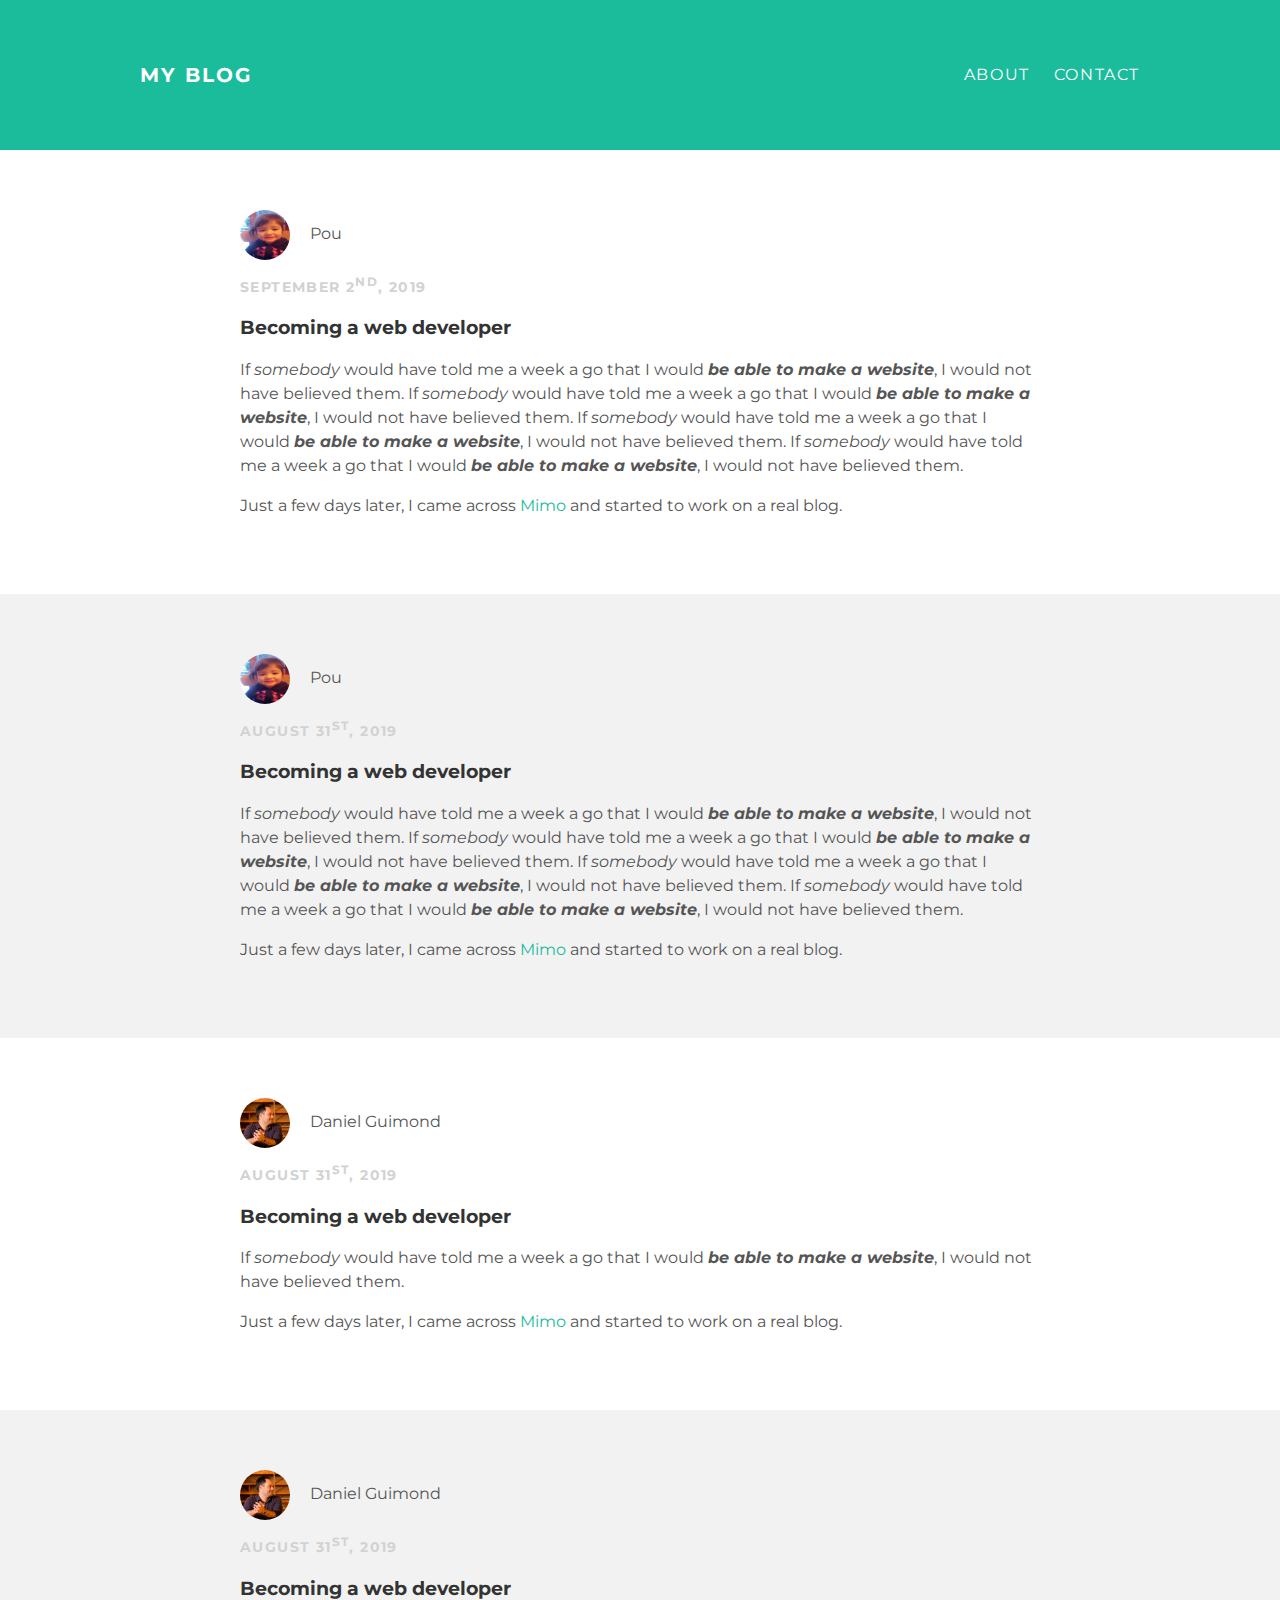
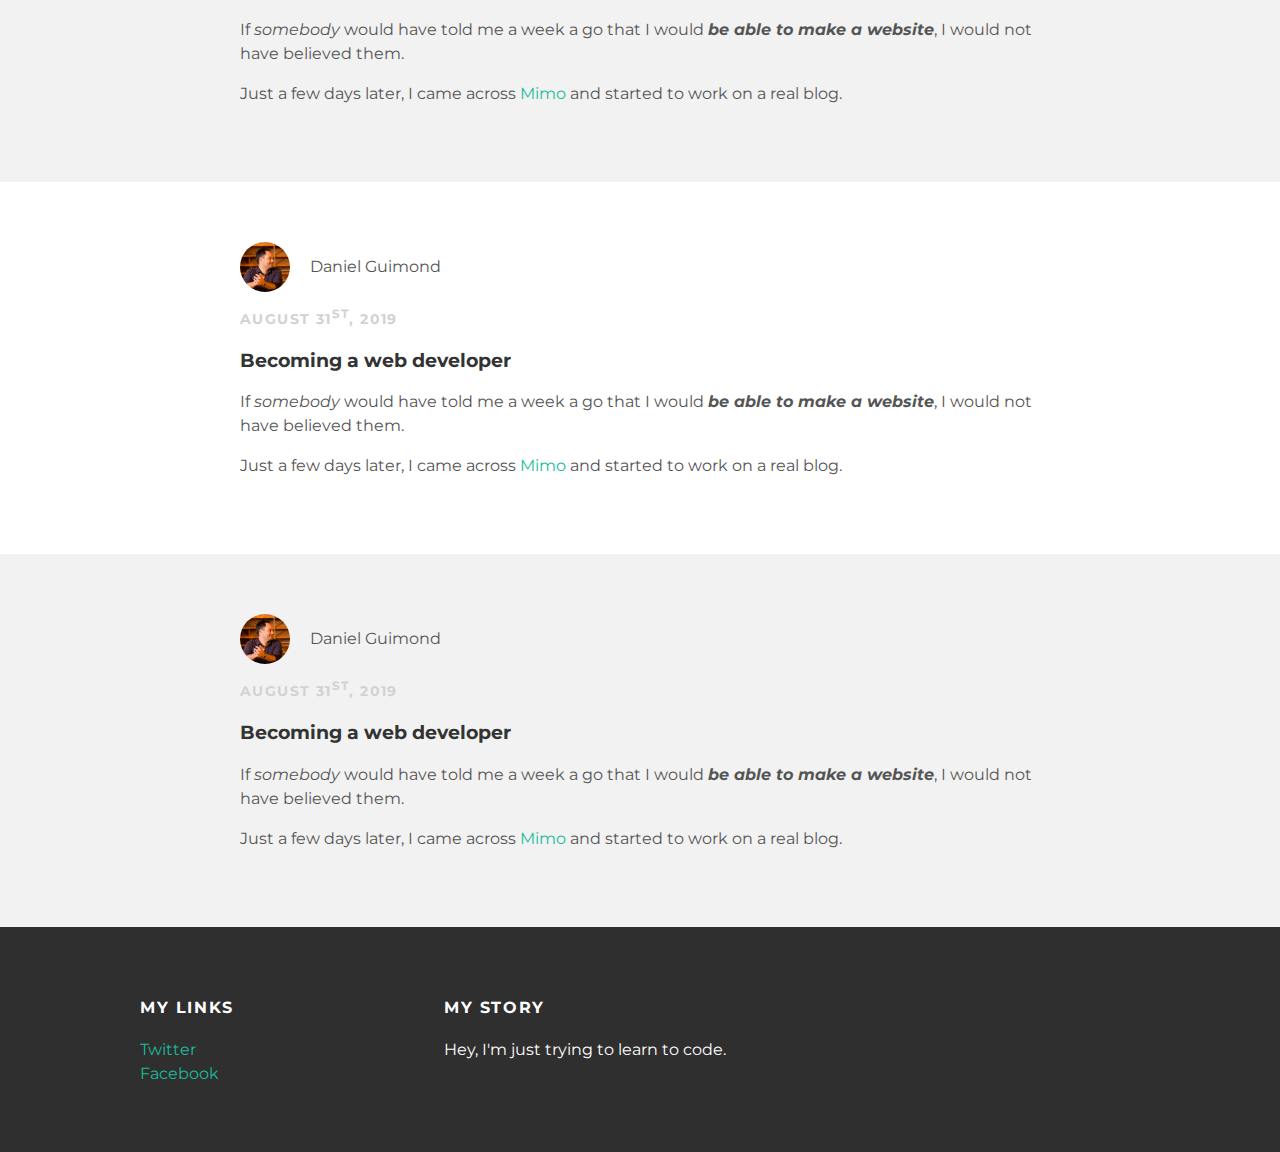
<file: index.html>
<!DOCTYPE html>
<html>
<head>
  <title>My blog</title>
    <link rel="stylesheet" href="style.css">
</head>
  <body>
    <div id="header">
      <div class="container">
        <a id="header-title" href="index.html">My blog</a>
        <ul id="header-nav">
          <li><a href="about.html">About</a></li>
          <li><a href="mailto:dan.guimond@gmail.com?subject=Inquiry%20from%20your%20website">Contact</a></li>
        </ul>
      </div>
    </div>

    <div id="content">
      <div class="post-container">
        <div class="post">
          <div class="post-author">
              <img src="images/pou.jpg" alt="pou">
              <span>Pou</span>
          </div>
          <p class="post-date">September 2<sup>nd</sup>, 2019</p>
          <h3 class="post-title">Becoming a web developer</h3>
          <div class="post-content">
            <p>If <em>somebody</em> would have told me a week a go that I would <em><strong>be able to make a website</strong></em>, I would not have believed them. If <em>somebody</em> would have told me a week a go that I would <em><strong>be able to make a website</strong></em>, I would not have believed them. If <em>somebody</em> would have told me a week a go that I would <em><strong>be able to make a website</strong></em>, I would not have believed them. If <em>somebody</em> would have told me a week a go that I would <em><strong>be able to make a website</strong></em>, I would not have believed them.</p>
            <p>Just a few days later, I came across <a href="https://getmimo.com">Mimo</a> and started to work on a real blog.</p>
          </div>
        </div>
      </div>
<div class="post-container">
        <div class="post">
          <div class="post-author">
              <img src="images/pou.jpg" alt="pou">
              <span>Pou</span>
          </div>
          <p class="post-date">August 31<sup>st</sup>, 2019</p>
          <h3 class="post-title">Becoming a web developer</h3>
          <div class="post-content">
            <p>If <em>somebody</em> would have told me a week a go that I would <em><strong>be able to make a website</strong></em>, I would not have believed them. If <em>somebody</em> would have told me a week a go that I would <em><strong>be able to make a website</strong></em>, I would not have believed them. If <em>somebody</em> would have told me a week a go that I would <em><strong>be able to make a website</strong></em>, I would not have believed them. If <em>somebody</em> would have told me a week a go that I would <em><strong>be able to make a website</strong></em>, I would not have believed them.</p>
            <p>Just a few days later, I came across <a href="https://getmimo.com">Mimo</a> and started to work on a real blog.</p>
          </div>
        </div>
      </div>
      <div class="post-container">
        <div class="post">
          <div class="post-author">
          <img src="images/me.jpg" alt="daniel-guimond">
          <span>Daniel Guimond</span>
          </div>
          <p class="post-date">August 31<sup>st</sup>, 2019</p>
          <h3 class="post-title">Becoming a web developer</h3>
          <div class="post-content">
            <p>If <em>somebody</em> would have told me a week a go that I would <em><strong>be able to make a website</strong></em>, I would not have believed them.</p>
            <p>Just a few days later, I came across <a href="https://getmimo.com">Mimo</a> and started to work on a real blog.</p>
          </div>
        </div>
      </div>
      <div class="post-container">
        <div class="post">
          <div class="post-author">
          <img src="images/me.jpg" alt="daniel-guimond">
          <span>Daniel Guimond</span>
          </div>
          <p class="post-date">August 31<sup>st</sup>, 2019</p>
          <h3 class="post-title">Becoming a web developer</h3>
          <div class="post-content">
            <p>If <em>somebody</em> would have told me a week a go that I would <em><strong>be able to make a website</strong></em>, I would not have believed them.</p>
            <p>Just a few days later, I came across <a href="https://getmimo.com">Mimo</a> and started to work on a real blog.</p>
          </div>
        </div>
      </div>
      <div class="post-container">
        <div class="post">
          <div class="post-author">
          <img src="images/me.jpg" alt="daniel-guimond">
          <span>Daniel Guimond</span>
          </div>
          <p class="post-date">August 31<sup>st</sup>, 2019</p>
          <h3 class="post-title">Becoming a web developer</h3>
          <div class="post-content">
            <p>If <em>somebody</em> would have told me a week a go that I would <em><strong>be able to make a website</strong></em>, I would not have believed them.</p>
            <p>Just a few days later, I came across <a href="https://getmimo.com">Mimo</a> and started to work on a real blog.</p>
          </div>
        </div>
      </div>
      <div class="post-container">
        <div class="post">
          <div class="post-author">
          <img src="images/me.jpg" alt="daniel-guimond">
          <span>Daniel Guimond</span>
          </div>
          <p class="post-date">August 31<sup>st</sup>, 2019</p>
          <h3 class="post-title">Becoming a web developer</h3>
          <div class="post-content">
            <p>If <em>somebody</em> would have told me a week a go that I would <em><strong>be able to make a website</strong></em>, I would not have believed them.</p>
            <p>Just a few days later, I came across <a href="https://getmimo.com">Mimo</a> and started to work on a real blog.</p>
          </div>
        </div>
      </div>
</div>

    <div id="footer">
      <div class="container">
        <div class="column">
          <h4>My Links</h4>
          <p>
            <a href="https://twitter.com/">Twitter</a><br>
            <a href="https://facebook.com/">Facebook</a>
          </p>
        </div>
        <div class="column">
          <h4>My Story</h4>
          <p>Hey, I'm just trying to learn to code.</p>
        </div>
      </div>
    </div>

  </body>
</html>
</file>
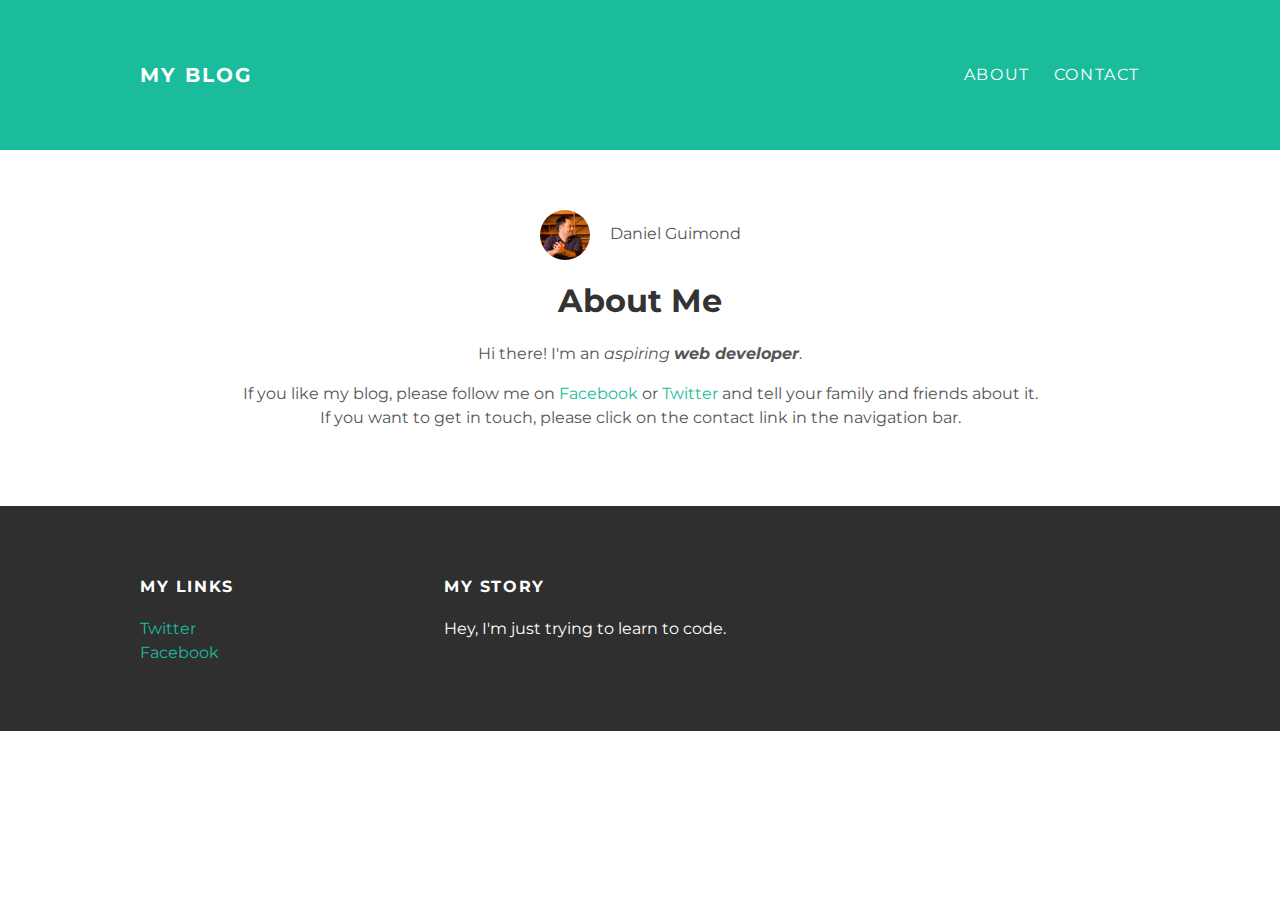
<file: about.html>
<!DOCTYPE html>
<html>
<head>
  <title>My blog</title>
    <link rel="stylesheet" href="style.css">
</head>
  <body>
    <div id="header">
      <div class="container">
        <a id="header-title" href="index.html">My blog</a>
        <ul id="header-nav">
          <li><a href="about.html">About</a></li>
          <li><a href="mailto:dan.guimond@gmail.com?subject=Inquiry%20from%20your%20website">Contact</a></li>
        </ul>
      </div>
    </div>

    <div id="content">
      <div class="container">
        <div class="about">
          <div class="about-author">
              <img src="images/me.jpg" alt="daniel-guimond">
              <span>Daniel Guimond</span>
          </div> <!-- post-author -->
          <h1 class="about-title">About Me</h1>
          <div class="about-content">
            <p>Hi there! I'm an <em>aspiring <strong>web developer</strong></em>.</p>
            <p>If you like my blog, please follow me on <a href="https:facebook.com">Facebook</a> or <a href="https://twitter.com">Twitter</a> and tell your family and friends about it. If you want to get in touch, please click on the contact link in the navigation bar.</p>
          </div> <!-- about-title -->
        </div> <!-- post -->
      </div> <!-- containter -->
    </div> <!-- content -->

    <div id="footer">
      <div class="container">
        <div class="column">
          <h4>My Links</h4>
          <p>
            <a href="https://twitter.com/">Twitter</a><br>
            <a href="https://facebook.com/">Facebook</a>
          </p>
        </div>
        <div class="column">
          <h4>My Story</h4>
          <p>Hey, I'm just trying to learn to code.</p>
        </div>
      </div>
    </div>

  </body>
</html>
</file>
<file: style.css>
@import url(http://fonts.googleapis.com/css?family=Montserrat:400,700);

body {
  color: #555;
  margin: 0px;
  font-family: 'Montserrat', sans-serif;
}

.post-container:nth-child(even) {
  background-color: #f2f2f2;
}

#header {
  background-color: #1abc9c;
  height: 150px;
  line-height: 150px;
}

#header a {
  color: white;
  text-decoration: none;
  text-transform: uppercase;
  letter-spacing: 0.1em;
}

#header a:hover {
  color: #222;
}

#header-title {
  display: block;
  float: left;

  font-size: 20px;
  font-weight: bold;
}

#header-nav {
  display: block;
  float: right;
  margin-top: 0px;
}

#header-nav li {
  display: inline;
  padding-left: 20px;
}

.container {
  max-width: 1000px;
  margin: 0 auto;
}

#footer {
  background-color: #2f2f2f;
  padding: 50px 0;
}

.column {
  min-width: 300px;
  display: inline-block;
  vertical-align: top;
}

#footer h4 {
  color: white;
  text-transform: uppercase;
  letter-spacing: 0.1em;
}

#footer p {
  color: white;
}

a {
  color: #1abc9c;
  text-decoration: none;
}

a:hover {
  color: #F6A623;
}

.post,
.about {
  max-width: 800px;
  margin: 0 auto;
  padding: 60px;
}

.post-author img,
.about-author img {
  vertical-align: middle;
  width: 50px;
  height: 50px;
  border-radius: 25px;
}

.post-author span,
.about-author span {
  margin-left: 16px;
}

.post-date,
.about-date {
  color: #d2d2d2;

  font-size: 14px;
  font-weight: bold;

  text-transform: uppercase;
  letter-spacing: 0.1em;
}

h1, h2, h3, h4 {
  color: #333;
}

p {
  line-height: 1.5;
}

.about{
  text-align: center;
}
</file>
